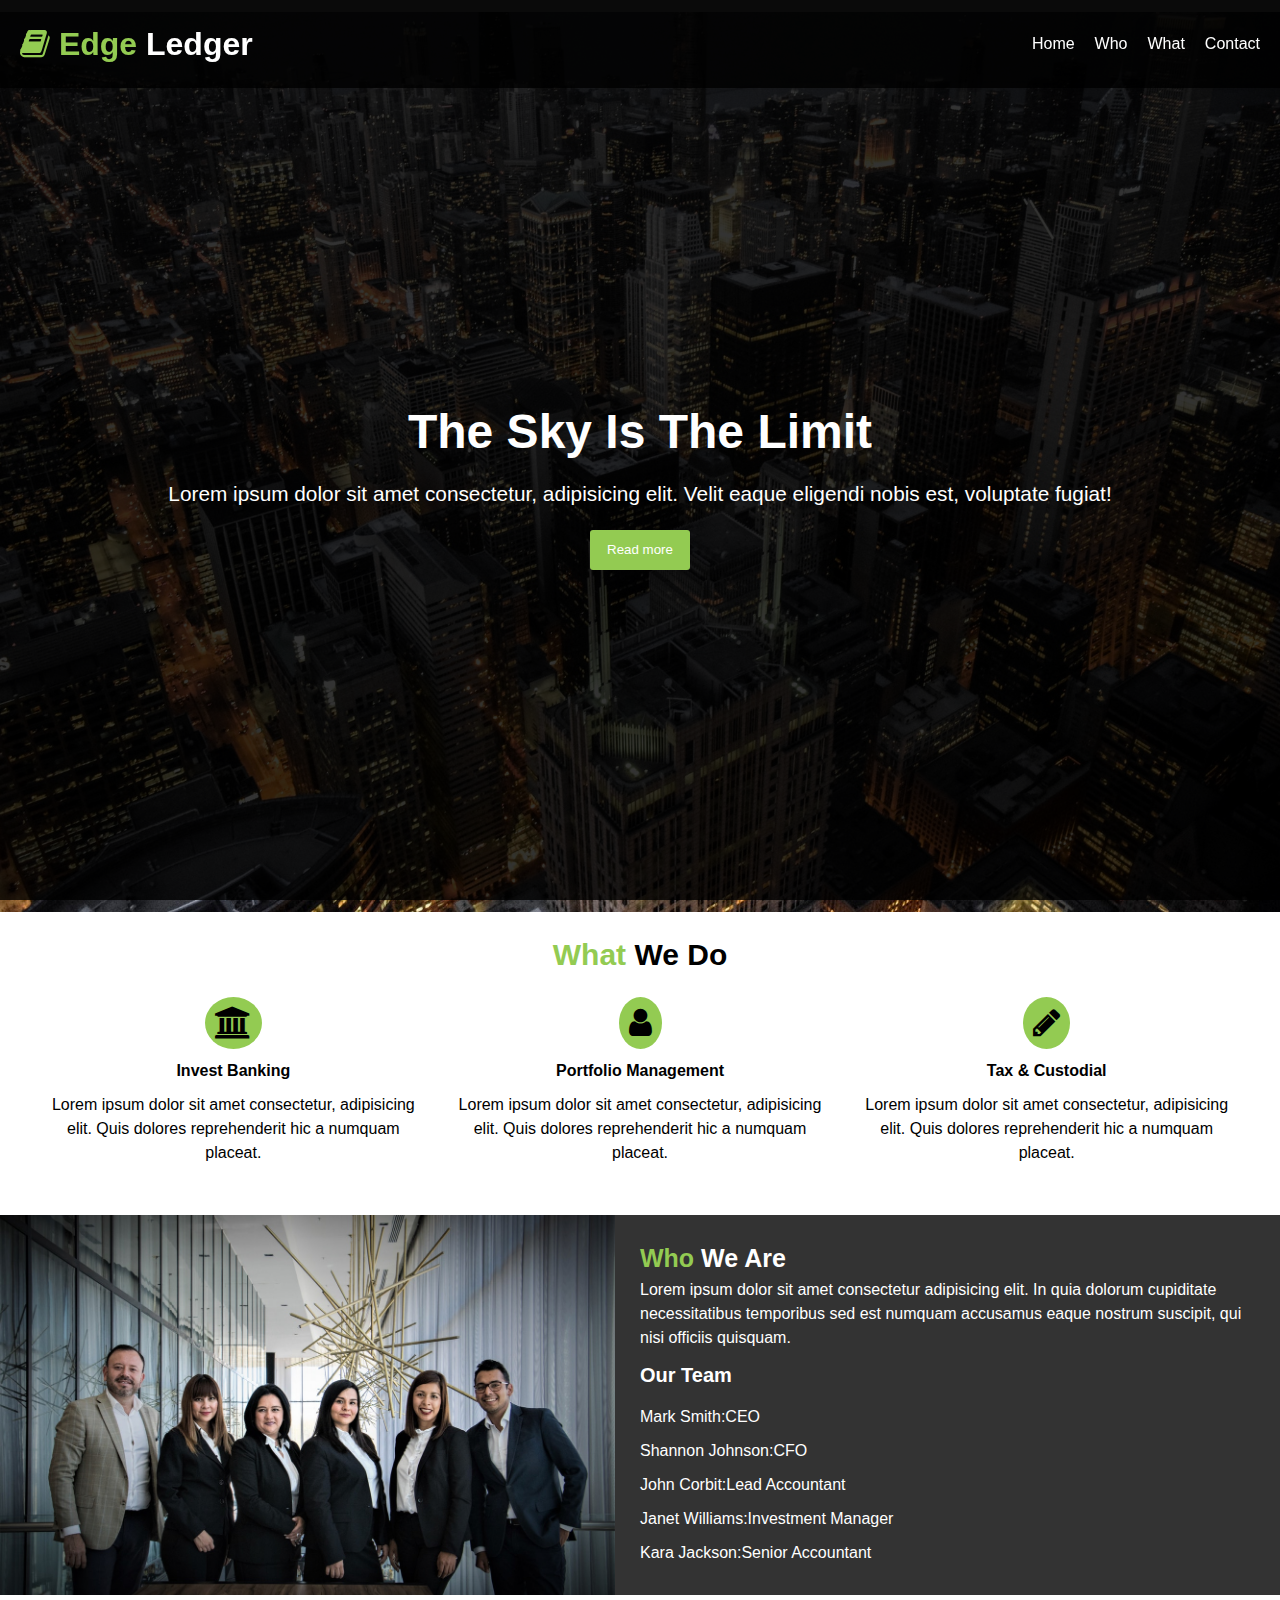
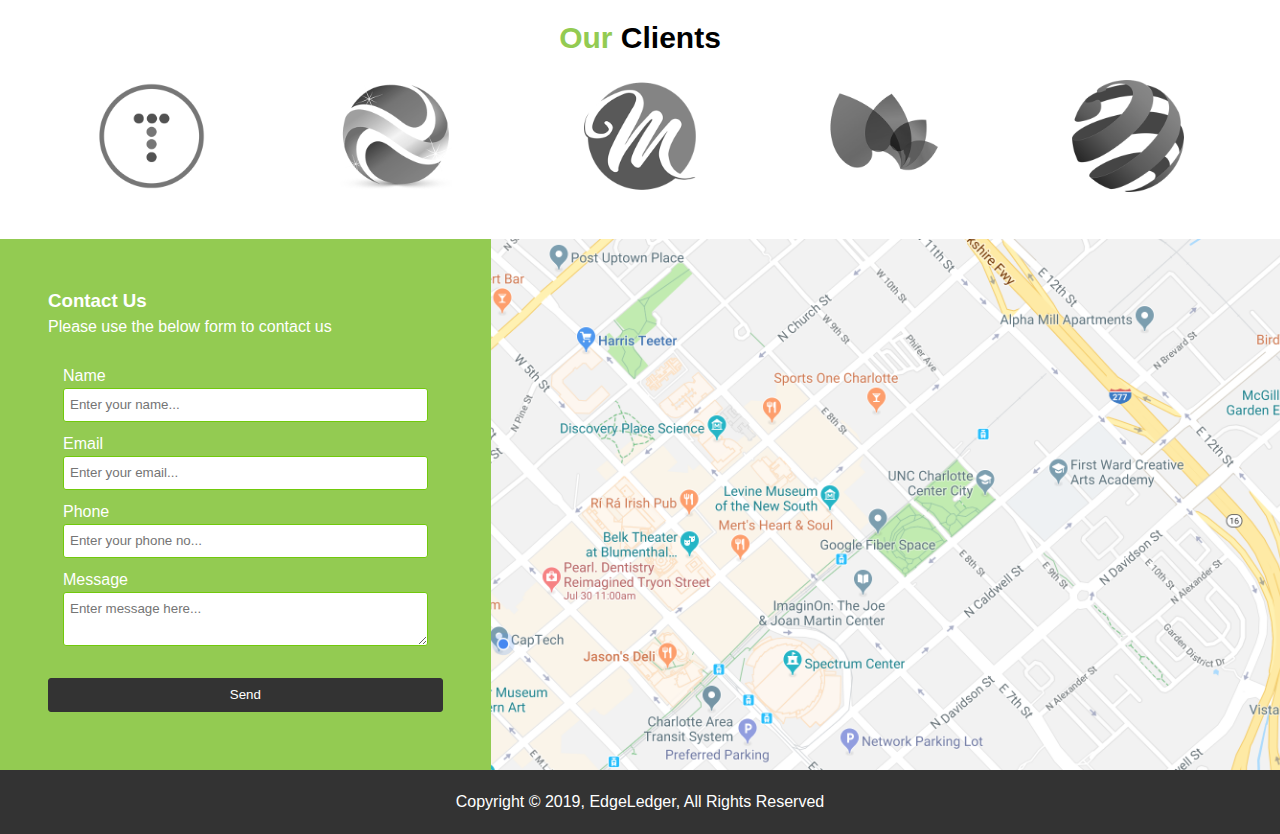
<file: edgeledger/index.html>
<!DOCTYPE html>
<html lang="en">
<head>
    <meta charset="UTF-8">
    <meta name="viewport" content="width=device-width, initial-scale=1.0">
    <title>Document</title>
    <link href="https://stackpath.bootstrapcdn.com/font-awesome/4.7.0/css/font-awesome.min.css" rel="stylesheet" integrity="sha384-wvfXpqpZZVQGK6TAh5PVlGOfQNHSoD2xbE+QkPxCAFlNEevoEH3Sl0sibVcOQVnN" crossorigin="anonymous">
    <link rel="stylesheet" href="css/style.css">
</head>
<body>

    <nav class="navbar">
        <h1 class="logo">
            <span class="text-success"><i class="fa fa-book"></i> Edge</span> Ledger
        </h1>
        <ul type="none">
            <li id="home">Home</li>
            <li id="who">Who</li>
            <li id="what">What</li>
            <li id="contact">Contact</li>
        </ul>
    </nav>

    <header>
        <div class="home">
            <h3>
                The Sky Is The Limit
            </h3>
            <p>Lorem ipsum dolor sit amet consectetur, adipisicing elit. Velit eaque eligendi nobis est, voluptate fugiat!</p>
            <button class="btn btn-success">Read more</button>
        </div>
    </header>

    <section class="what">
        <div class="container">
            <h3><span class="text-success">What</span> We Do</h3>
            <div class="items">
                <div class="item">
                   <i class="fa fa-university fa-2x"></i>
                   <h4>Invest Banking</h4>
                   <p>Lorem ipsum dolor sit amet consectetur, adipisicing elit. Quis dolores reprehenderit hic a numquam placeat.</p>
                </div>
                <div class="item">
                   <i class="fa fa-user fa-2x"></i>
                   <h4>Portfolio Management</h4>
                   <p>Lorem ipsum dolor sit amet consectetur, adipisicing elit. Quis dolores reprehenderit hic a numquam placeat.</p> 
                </div>
                <div class="item">
                   <i class="fa fa-pencil fa-2x"></i>
                   <h4>Tax & Custodial</h4>
                   <p>Lorem ipsum dolor sit amet consectetur, adipisicing elit. Quis dolores reprehenderit hic a numquam placeat.</p>  
                </div>
            </div>
        </div>
    </section>

    <div class="who">
        <div class="who-img"></div>
        <div class="who-text">
            <h3><span class="text-success">Who</span> We Are</h3>
            <p>Lorem ipsum dolor sit amet consectetur adipisicing elit. In quia dolorum cupiditate necessitatibus temporibus sed est numquam accusamus eaque nostrum suscipit, qui nisi officiis quisquam.</p>
            <h5>Our Team</h5>
            <ul type="none">
                <li>Mark Smith:CEO</li>
                <li>Shannon Johnson:CFO</li>
                <li>John Corbit:Lead Accountant</li>
                <li>Janet Williams:Investment Manager</li>
                <li>Kara Jackson:Senior Accountant</li>
            </ul>
        </div>
    </div>

    <div class="client">
        <div class="container">
            <h3><span class="text-success">Our</span> Clients</h3>
            <div class="items">
                <div class="item"><img src="image/logos/logo1.png" alt=""></div>
                <div class="item"><img src="image/logos/logo2.png" alt=""></div>
                <div class="item"><img src="image/logos/logo3.png" alt=""></div>
                <div class="item"><img src="image/logos/logo4.png" alt=""></div>
                <div class="item"><img src="image/logos/logo5.png" alt=""></div>
            </div>
        </div>
    </div>

    <div class="contact">
        <div class="container">
            <div class="form-section">
                <h3>Contact Us</h3>
                <p>Please use the below form to contact us</p>
                <div class="form">
                    <label for="name">Name</label>
                    <input type="text" id="name" placeholder="Enter your name...">
                    <label for="email">Email</label>
                    <input type="email" placeholder="Enter your email..." id="email">
                    <label for="phone">Phone</label>
                    <input type="tel" id="phone" placeholder="Enter your phone no...">
                    <label for="msg">Message</label>
                    <textarea type="text" id="msg" placeholder="Enter message here..."></textarea>
                </div>
                <button>Send</button>
            </div>
            <div class="map"></div>
        </div>
    </div>

    <footer>
        <p>Copyright &copy; 2019, EdgeLedger, All Rights Reserved</p>
    </footer>
</body>
</html>
</file>
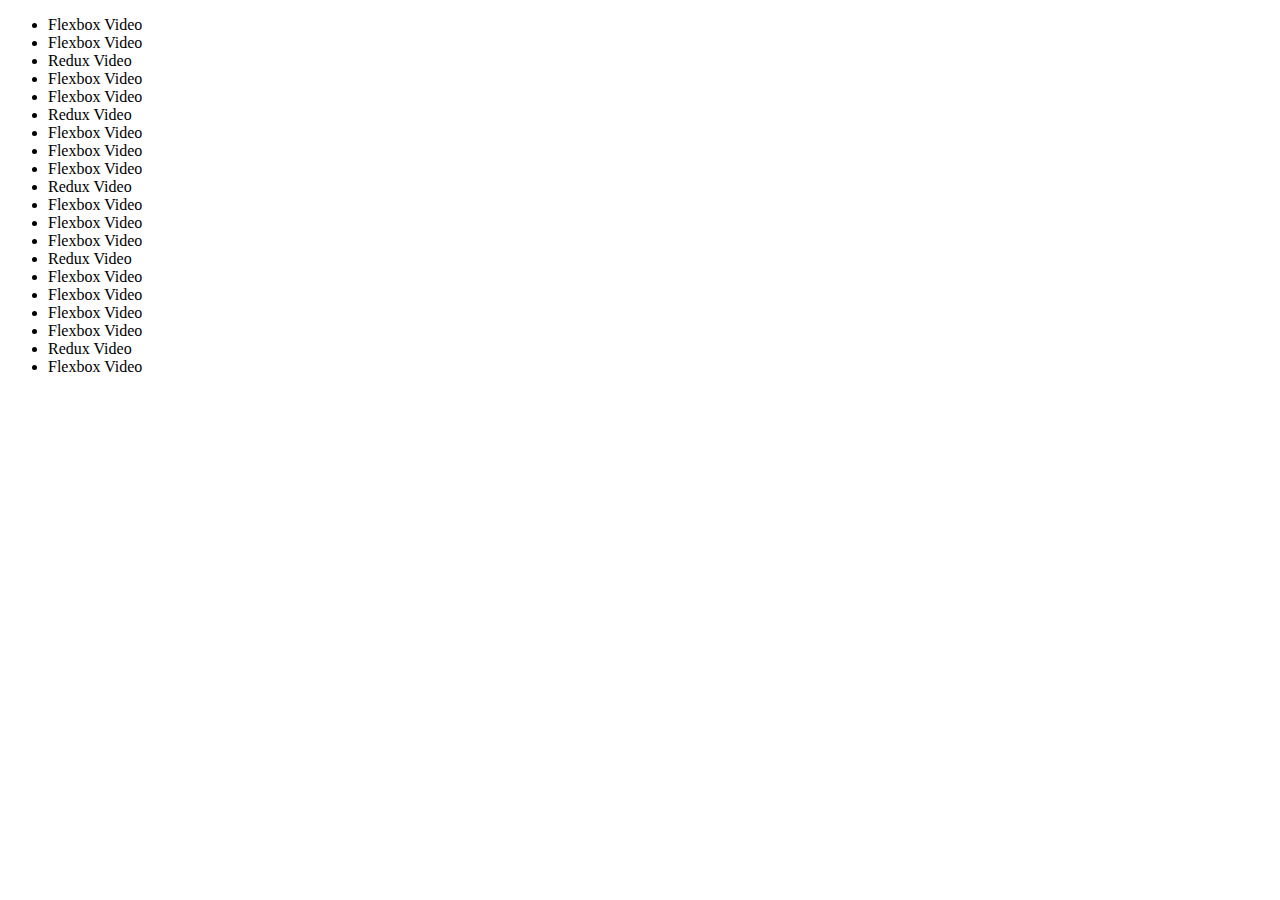
<file: ES6_sesson1/index.html>
<!DOCTYPE html>
<html lang="en">

<head>
    <meta charset="UTF-8">
    <meta name="viewport" content="width=device-width, initial-scale=1.0">
    <title>JS / ES6</title>
</head>

<body>
    <div>
        <ul>
            <li data-time="5:17">Flexbox Video</li>
            <li data-time="8:22">Flexbox Video</li>
            <li data-time="3:34">Redux Video</li>
            <li data-time="5:23">Flexbox Video</li>
            <li data-time="7:12">Flexbox Video</li>
            <li data-time="7:24">Redux Video</li>


            <li data-time="6:46">Flexbox Video</li>


            <li data-time="4:45">Flexbox Video</li>


            <li data-time="4:40">Flexbox Video</li>


            <li data-time="7:58">Redux Video</li>


            <li data-time="11:51">Flexbox Video</li>


            <li data-time="9:13">Flexbox Video</li>


            <li data-time="5:50">Flexbox Video</li>


            <li data-time="5:52">Redux Video</li>


            <li data-time="5:49">Flexbox Video</li>


            <li data-time="8:57">Flexbox Video</li>


            <li data-time="11:29">Flexbox Video</li>


            <li data-time="3:07">Flexbox Video</li>


            <li data-time="5:59">Redux Video</li>


            <li data-time="3:31">Flexbox Video</li>


        </ul>
    </div>
    <script src="main.js"></script>

</body>

</html>
</file>
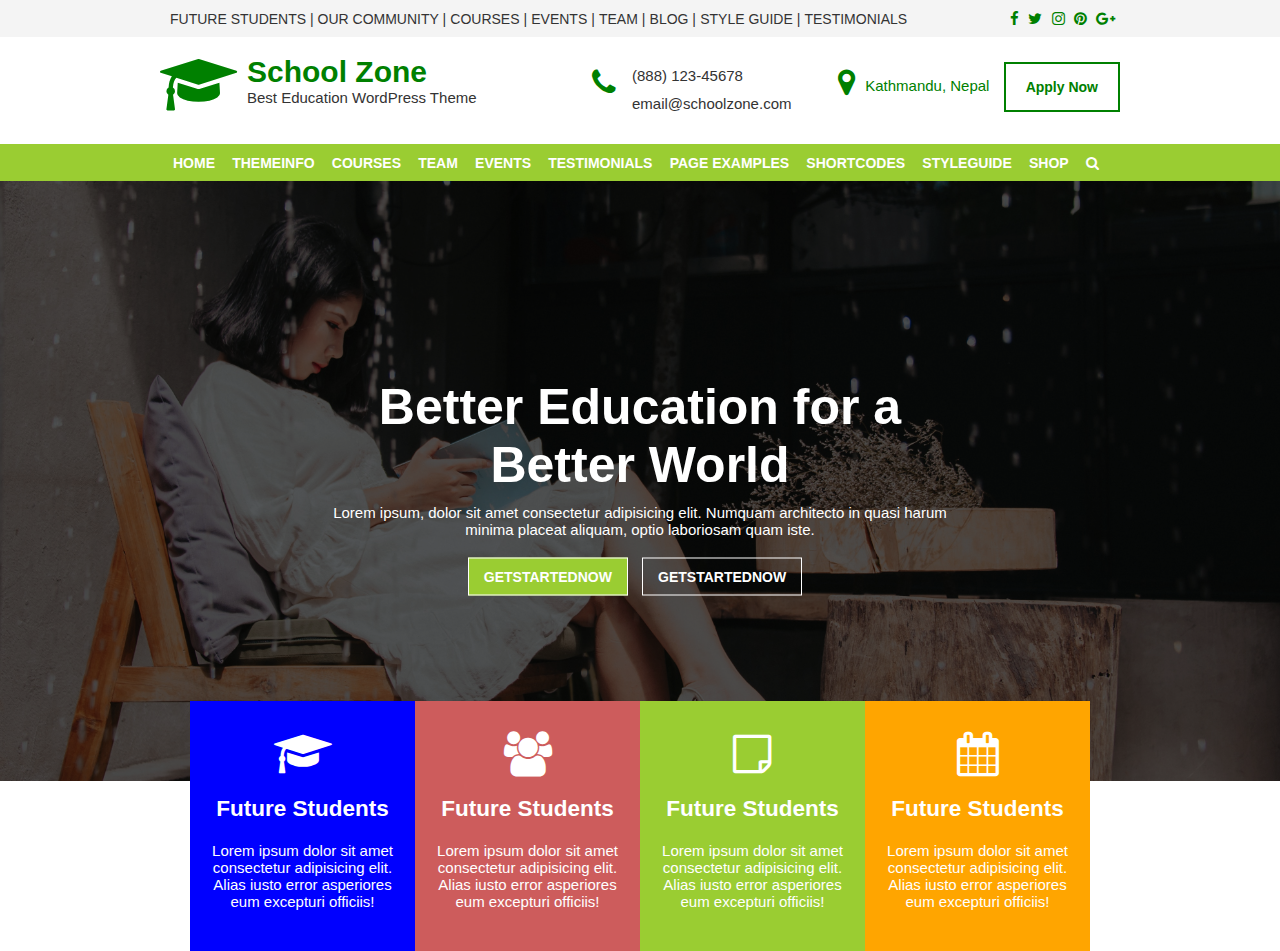
<file: hotel_website/index.html>
<!DOCTYPE html>
<html lang="en">

<head>
    <meta charset="UTF-8">
    <meta name="viewport" content="width=device-width, initial-scale=1.0">
    <link rel="stylesheet" href="style.css">
    <link href="https://stackpath.bootstrapcdn.com/font-awesome/4.7.0/css/font-awesome.min.css" rel="stylesheet" integrity="sha384-wvfXpqpZZVQGK6TAh5PVlGOfQNHSoD2xbE+QkPxCAFlNEevoEH3Sl0sibVcOQVnN" crossorigin="anonymous">
    <title>School Zone</title>
</head>

<body>
    <div class="main-container">
        <header>
            <nav class="top-navbar">
                <div class="container">
                    <div class="left-navbar">
                        <ul>
                            <li><a href="#"> FUTURE STUDENTS | </a></li>
                            <li><a href="#">OUR COMMUNITY |</a></li>
                            <li><a href="#">COURSES |</a></li>
                            <li><a href="#">EVENTS |</a></li>
                            <li><a href="#">TEAM |</a></li>
                            <li><a href="#">BLOG |</a></li>
                            <li><a href="#">STYLE GUIDE |</a></li>
                            <li><a href="#">TESTIMONIALS</a> </li>
                        </ul>
                    </div>
                    <div class="right-navbar">
                        <i class="fa fa-facebook" aria-hidden="true"></i>
                        <i class="fa fa-twitter" aria-hidden="true"></i>
                        <i class="fa fa-instagram" aria-hidden="true"></i>
                        <i class="fa fa-pinterest" aria-hidden="true"></i>
                        <i class="fa fa-google-plus" aria-hidden="true"></i>
                    </div>
            </nav>
    </div>
    <div class="clr"></div>
    <div class="container">
        <div class="heading-info">
            <i class="fa fa-graduation-cap fa-4x" aria-hidden="true"></i>
            <h1>School Zone</h1>
            <p>Best Education WordPress Theme </p>
        </div>
        <div class="contact-info">
            <div class="contact-details">
                <i class="fa fa-phone fa-2x" aria-hidden="true"></i>
                <p>(888) 123-45678</p>
                <p class="email-head">email@schoolzone.com</p>
            </div>
            <div class="location-info">
                <i class="fa fa-map-marker fa-2x" aria-hidden="true"></i>
                <span>Kathmandu, Nepal</span>
                <a href="#">Apply Now</a>
            </div>
        </div>
    </div>
    <div class="clr"></div>
    <div class="nav-container">
        <div class="container">
            <ul class="main-nav">
                <li><a href="#">HOME</a></li>
                <li><a href="#">THEMEINFO</a></li>
                <li><a href="#">COURSES</a></li>
                <li><a href="#">TEAM</a></li>
                <li><a href="#">EVENTS</a></li>
                <li><a href="#">TESTIMONIALS</a></li>
                <li><a href="#">PAGE EXAMPLES</a></li>
                <li><a href="#">SHORTCODES</a></li>
                <li><a href="#">STYLEGUIDE</a></li>
                <li><a href="#">SHOP</a></li>
                <li><a href="#"><i class="fa fa-search" aria-hidden="true"></i>
                    </a></li>
            </ul>
        </div>
    </div>
    </header>
    <div class="clr"></div>

    <section class="main-content">
        <div class="content">
            <div class="content-info">
                <h1 class="title">Better Education for a <br>Better World</h1>
                <p class="title-content">Lorem ipsum, dolor sit amet consectetur adipisicing elit. Numquam architecto in
                    quasi harum minima placeat aliquam, optio laboriosam quam iste.</p>
                <a href="#" class="g-btn">GETSTARTEDNOW</a>
                <a href="#">GETSTARTEDNOW</a>
            </div>
        </div>
    </section>
    <div class="course-container">
        <div class="box" id="box-1">
            <i class="fa fa-graduation-cap fa-3x" aria-hidden="true"></i>
            <h2>Future Students</h2>
            <p>Lorem ipsum dolor sit amet consectetur adipisicing elit. Alias iusto error asperiores eum excepturi
                officiis!</p>
        </div>
        <div class="box" id="box-2">
            <i class="fa fa-users fa-3x" aria-hidden="true"></i>

            <h2>Future Students</h2>
            <p>Lorem ipsum dolor sit amet consectetur adipisicing elit. Alias iusto error asperiores eum excepturi
                officiis!</p>
        </div>
        <div class="box" id="box-3">
            <i class="fa fa-sticky-note-o fa-3x" aria-hidden="true"></i>

            <h2>Future Students</h2>
            <p>Lorem ipsum dolor sit amet consectetur adipisicing elit. Alias iusto error asperiores eum excepturi
                officiis!</p>
        </div>
        <div class="box" id="box-4">
            <i class="fa fa-calendar fa-3x" aria-hidden="true"></i>

            <h2>Future Students</h2>
            <p>Lorem ipsum dolor sit amet consectetur adipisicing elit. Alias iusto error asperiores eum excepturi
                officiis!</p>
        </div>
    </div>
    </div>
</body>

</html>
</file>
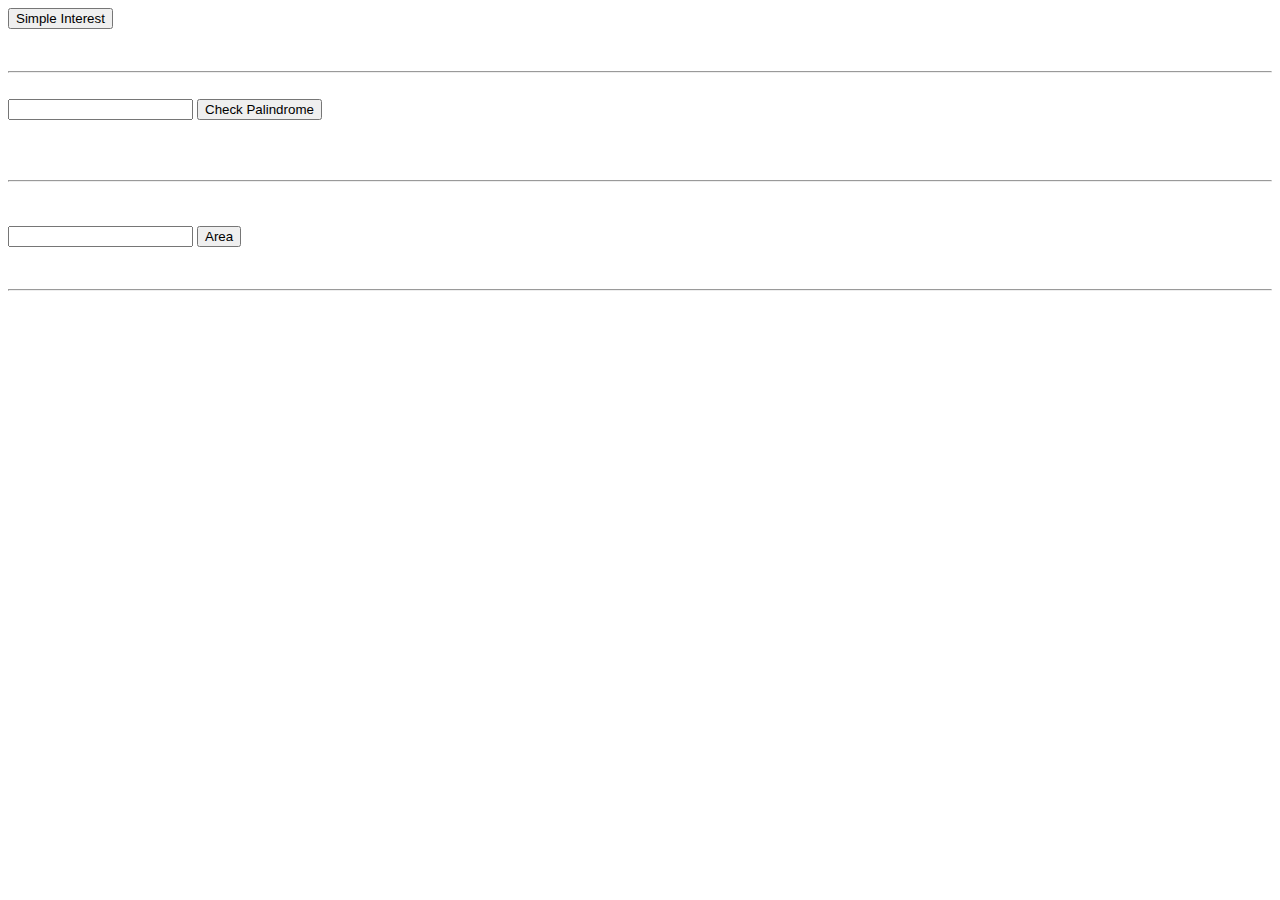
<file: js/index.html>
<!DOCTYPE html>
<html lang="en">
<head>
    <meta charset="UTF-8">
    <meta name="viewport" content="width=device-width, initial-scale=1.0">
    <title>Document</title>
    <script src="index.js"></script>
</head>
<body>
    <button onclick="calcSI()">Simple Interest</button>
    <p id="si"></p>
    <br>
    <hr> 
    <br>
    <input type="text" name="string" id="string">
    <button onclick="checkPalindrome()">Check Palindrome</button>
    <p id="result"></p>
    <br> <br>
    <hr>
    <br> <br>
    <input type="text" name="radius" id="radius">
    <button onclick="circleArea()">Area</button>
    <p id="area"></p>
    <br>
    <hr>
    <br> <br>
    
</body>
</html>
</file>
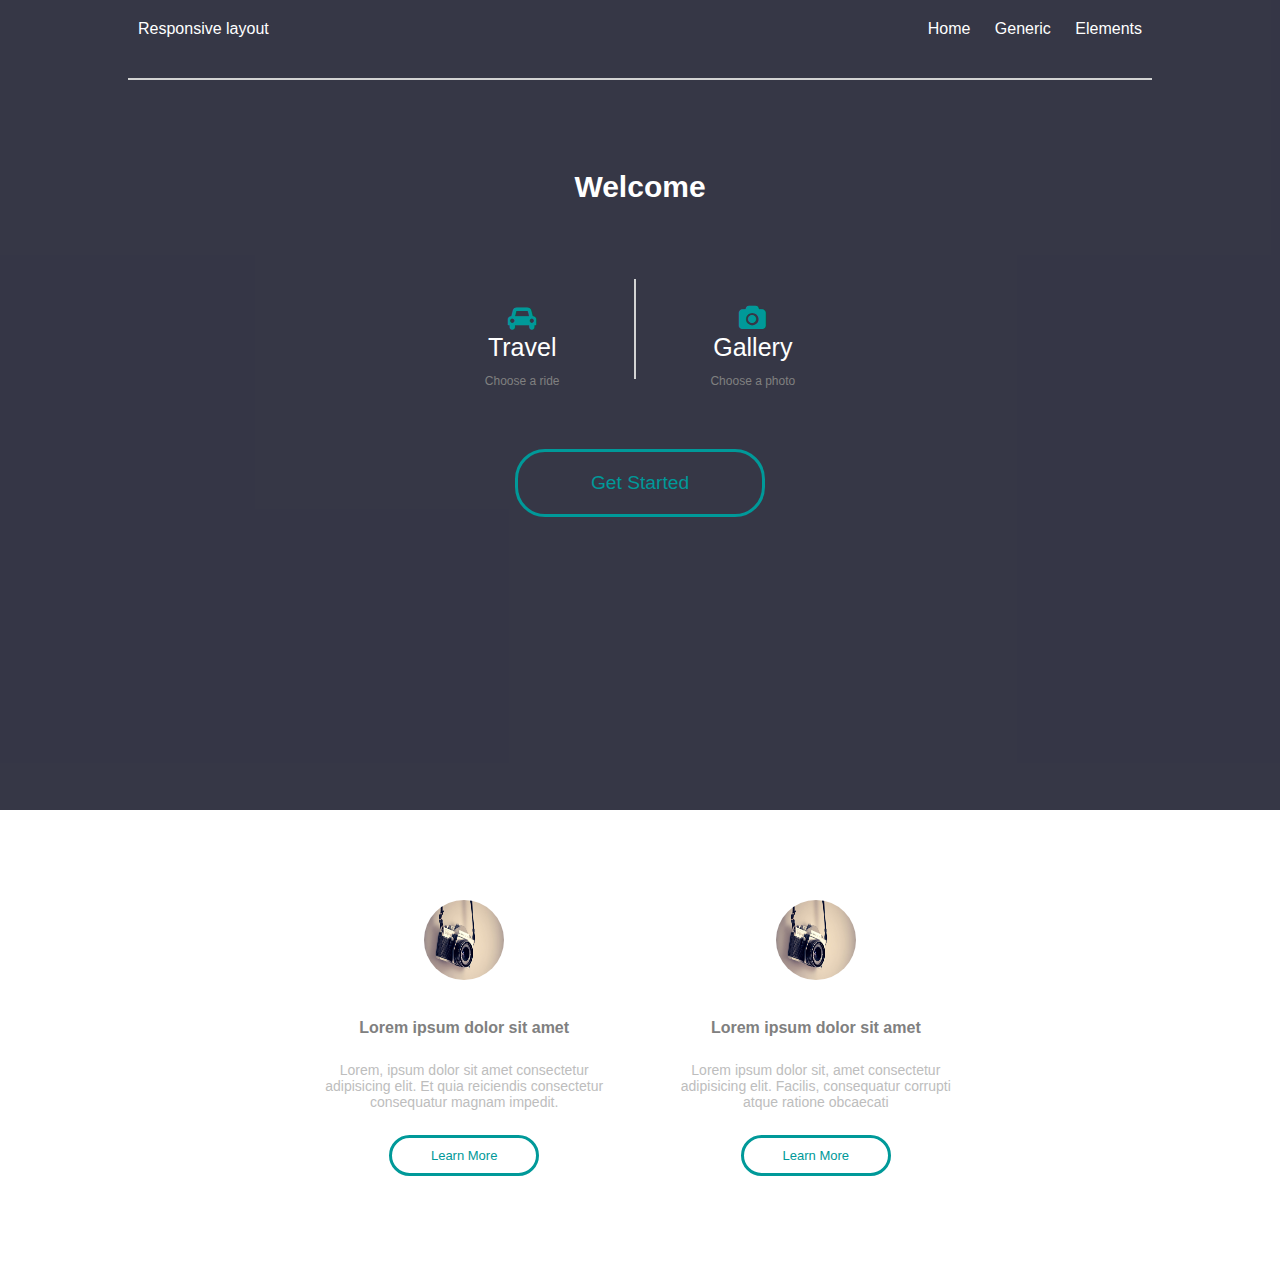
<file: responsive/index.html>
<!DOCTYPE html>
<html lang="en">
<head>
    <meta charset="UTF-8">
    <meta name="viewport" content="width=device-width, initial-scale=1.0">
    <title>Document</title>
    <link rel="stylesheet" href="style.css">
    <link href="https://stackpath.bootstrapcdn.com/font-awesome/4.7.0/css/font-awesome.min.css" rel="stylesheet" integrity="sha384-wvfXpqpZZVQGK6TAh5PVlGOfQNHSoD2xbE+QkPxCAFlNEevoEH3Sl0sibVcOQVnN" crossorigin="anonymous">
    <style>
        .sidenav {
          height: 100%;
          width: 0;
          position: fixed;
          z-index: 4;
          top: 0;
          right: 0;
          background-color: #009999;
          overflow-x: hidden;
          transition: 0.5s;
          padding-top: 60px;
        }

        .sidenav a {
          padding: 8px 8px 8px 32px;
          text-decoration: none;
          font-size: 25px;
          color: lightgray;
          display: block;
          transition: 0.3s;
        }

        .sidenav a:hover {
          color: #f1f1f1;
        }

        .sidenav .closebtn {
          position: absolute;
          top: 0;
          right: 25px;
          font-size: 36px;
          margin-left: 50px;
        }

        .bars{
            cursor: pointer;
        }

        @media screen and (max-height: 450px) {
            .sidenav {padding-top: 15px;}
            .sidenav a {font-size: 18px;}
        }
    </style>
</head>
<body>
    <div class="container">
       
        <div class="box">
            <div class="header_overlay"></div>
            <div class="header_image"></div>
            <div class="header">
                    <div class="nav">
                        <div class="left">
                            <a href="#">Responsive layout</a>
                        </div>
                        <div class="bars" onclick="openNav()">
                            <i class="fa fa-bars"></i>
                        </div>
                        <div class="right">
                          <a href="#">Home</a>
                          <a href="#">Generic</a>
                          <a href="#">Elements</a>
                        </div>
                    </div>
                  
            <div class="welcome">
                    <h2>Welcome</h2>
                <div class="icons">
                    <div class="travel">
                        <span><i class="fa fa-car"></i></span> <br>
                       <p>Travel</p>  
                        <span>Choose a ride</span>
                    </div>
                    <div class="vertical-line"></div>
                    <div class="gallery">
                        <span><i class="fa fa-camera"></i></span> <br>
                       <p>Gallery</p> 
                        <span>Choose a photo</span> 
                    </div>
                </div>
                <button>Get Started</button>
            </div>
            </div>
        </div>
       
        <div class="main">
            <div class="row">
                <div class="card">
                  <img src="camera.jpg" alt="">
                  <h3>Lorem ipsum dolor sit amet</h3>
                  <p>Lorem, ipsum dolor sit amet consectetur adipisicing elit. Et quia reiciendis consectetur consequatur magnam impedit.</p>
                  <button>Learn More</button>
                </div>
                <div class="card">
                   <img src="camera.jpg" alt="">
                   <h3>Lorem ipsum dolor sit amet</h3>
                   <p>Lorem ipsum dolor sit, amet consectetur adipisicing elit. Facilis, consequatur corrupti atque ratione obcaecati </p>
                    <button>Learn More</button>
                </div>
            </div>
        </div>
        <div id="mySidenav" class="sidenav">
            <a href="javascript:void(0)" class="closebtn" onclick="closeNav()">&times;</a>
            <a onclick="closeNav()" href="#">Home</a>
            <a onclick="closeNav()" href="#">Generic</a>
            <a onclick="closeNav()" href="#">Elements</a>
          </div>   
    </div>
    <script>
        function openNav() {
          document.getElementById("mySidenav").style.width = "250px";
        }
        
        function closeNav() {
          document.getElementById("mySidenav").style.width = "0";
        }
    </script>
</body>
</html>
</file>
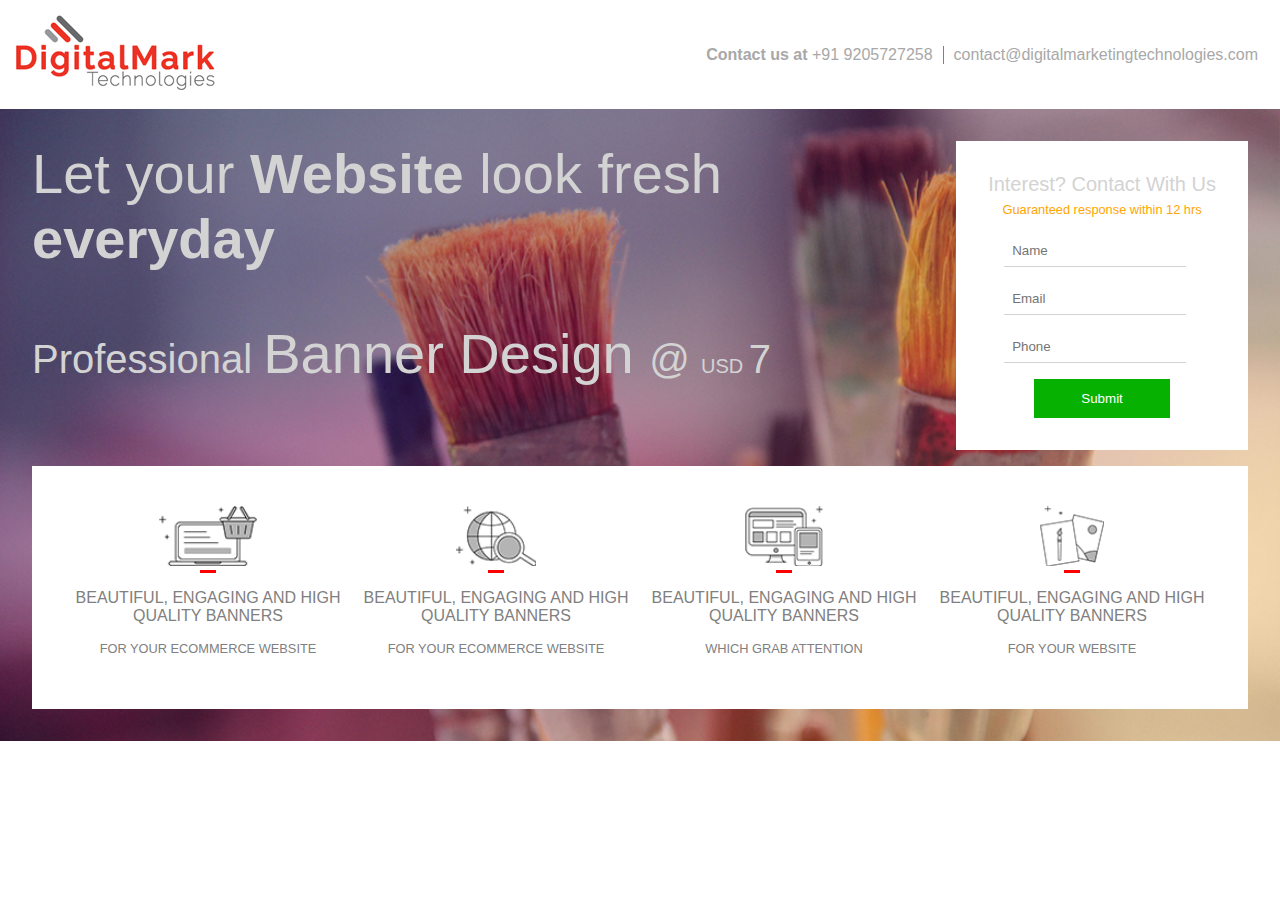
<file: edgeledger/BhupeshChikaraLiveTest/index.html>
<!DOCTYPE html>
<html lang="en">
<head>
    <meta charset="UTF-8">
    <meta name="viewport" content="width=device-width, initial-scale=1.0">
    <title>Document</title>
    <link rel="stylesheet" href="style.css">
</head>
<body>
    <div class="header">
        <div class="logo">
            <img src="images/logo.jpg" alt="">
        </div>
       <ul type="none">
           <li><strong> Contact us at </strong> +91 9205727258</li>
           <li>contact@digitalmarketingtechnologies.com</li>
       </ul> 
    </div>
    <div class="main">
        <div class="container">
            <div class="left-content">
                <div class="l-heading">
                    Let your <strong>Website</strong>  look fresh <strong>everyday</strong>
                </div>
                <div class="m-heading">
                    Professional <span class="l-heading"> Banner Design </span> @ <span class="s-heading"> USD </span> 7
                </div>
            </div>
            <div class="form-sectoin">
                <div class="form-container">
                    <div class="s-heading">
                      Interest? Contact With Us <br>
                      <span>Guaranteed response within 12 hrs</span>
                    </div>
                    <div class="form">
                       <input type="text" placeholder="Name" id="name">
                       <input type="text" placeholder="Email" id="email">
                       <input type="text" placeholder="Phone" id="phn">
                       <button>Submit</button>
                    </div>
                </div>
            </div>
        </div>
        <div class="items">
            <div class="item">
                <img src="images/icon1.png" alt="">
                <span></span>
                <div class="xs-heading">
                    <p>
                        BEAUTIFUL, ENGAGING AND HIGH QUALITY BANNERS
                    </p>
                    <p>
                        FOR YOUR ECOMMERCE WEBSITE
                    </p>
                </div>
            </div>
            <div class="item">
                <img src="images/icon2.png" alt="">
                <span></span>
                <div class="xs-heading">
                    <p>
                        BEAUTIFUL, ENGAGING AND HIGH QUALITY BANNERS
                    </p>
                    <p>
                        FOR YOUR ECOMMERCE WEBSITE
                    </p>
                </div>
            </div>
            <div class="item">
                <img src="images/icon3.png" alt="">
                <span></span>
                <div class="xs-heading">
                    <p>
                        BEAUTIFUL, ENGAGING AND HIGH QUALITY BANNERS
                    </p>
                    <p>
                        WHICH GRAB ATTENTION
                    </p>
                </div>
            </div>
            <div class="item">
                <img src="images/icon4.png" alt="">
                <span></span>
                <div class="xs-heading">
                    <p>
                        BEAUTIFUL, ENGAGING AND HIGH QUALITY BANNERS
                    </p>
                    <p>
                        FOR YOUR WEBSITE
                    </p>
                </div>
            </div>
        </div>
    </div>
</body>
</html>
</file>
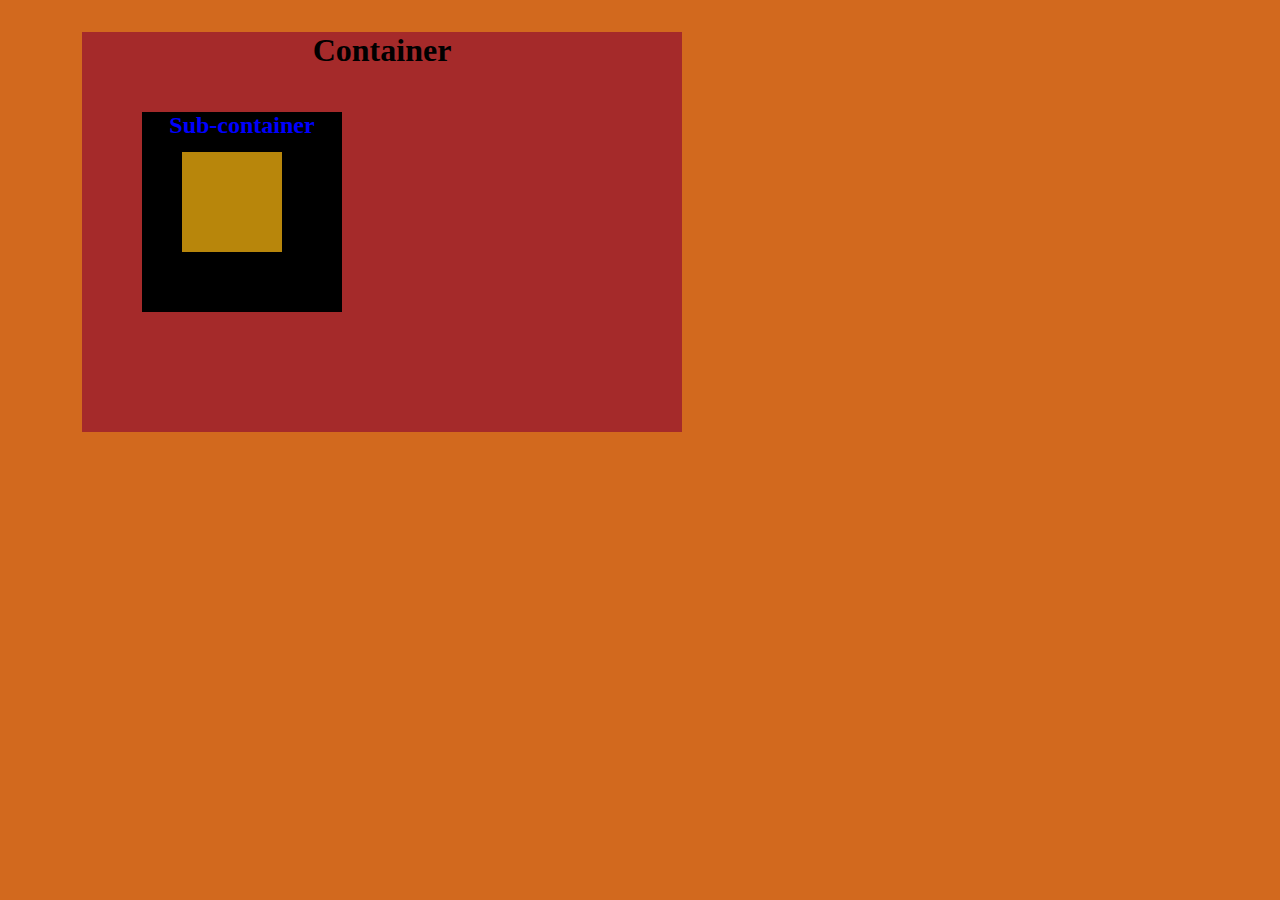
<file: doubt.html>
<!DOCTYPE html>
<html lang="en">

<head>
    <meta charset="UTF-8">
    <meta name="viewport" content="width=device-width, initial-scale=1.0">
    <title>Document</title>
</head>
<style>
    * {
        margin: 0;
        padding: 0;
        box-sizing: border-box;
    }

    body {
        background: chocolate;
        position: relative;
        /* top: 10%;
        left: 10%; */

    }
    .container {
        position: relative;
        left: 50px;
        width: 600px;
        height: 400px;
        background: brown;
        margin: 2rem;
        text-align: center;   
    }
    .sub-container {
        height: 200px;
        width: 200px;
        background: black;
        position: absolute;
        text-align: center;
        top: 20%;
        left: 10%;
    }
    .box {
        height: 100px;
        width: 100px;
        top: 20%;
        left: 20%;
        position: absolute;
        
        background: darkgoldenrod;
    }
    h2 {
        color: blue;
    }
</style>

<body>
    <div class="container">
        <h1>Container</h1>
        <div class="sub-container">
            <h2>Sub-container</h2>
            <div class="box">
        
            </div>
        </div>
      
    </div>
</body>

</html>
</file>
<file: edgeledger/css/style.css>
*{
    margin: 0;
    padding: 0;
    box-sizing: border-box;
    font-family: Arial, Helvetica, sans-serif;
    line-height: 1.5;
}

/* Navbar */
.navbar{
    display: flex;
    background-color: rgba(0, 0, 0, 0.8);
    color: white;
    padding: 10px;
    z-index: 1;
    position: sticky;
    top: 0;
    justify-content: space-between;

}
h1{
    padding: 10px;
}
.text-success{
    color: #93cb52;
}
.navbar ul{
    display: flex;
    align-items: center;
}
.navbar ul li{
    padding: 10px;
    cursor: pointer;
}
.navbar ul li:hover {
    background-color: #93cb52;
    border-radius: 3px;
}

/* home */
header{
    background:url('../image/showcase.jpg') no-repeat center center/cover;
    height: 100vh;
    margin-top: -76px;
}
.home{
    display: flex;
    flex-direction: column;
    text-align: center;
    justify-content: center;
    align-items: center;
    height: 100%;
    color: white;
    padding-top: 76px;
    /* Overlay */
    position: absolute;
    left: 0;
    top: 0;
    right: 0;
    bottom: 0;
    background: rgba(0, 0, 0, 0.8);
}
.home h3{
    font-size: 3rem;
}
.home p{
    font-size: 1.3rem;
    padding: 10px;
}
.btn{
    padding: 10px;
    border: none;
    border-radius: 3px;
    color: white;
    width: 100px;
    cursor: pointer;
    margin: 10px;
}
.btn-success{
    background-color: #93cb52;
}
.btn-success:hover{
    background-color: #71c90c;
}

/* section : what we do */
.what{
    padding: 20px;
}
.what .container h3{
    font-size: 30px;
    text-align: center;
}
.items{
    display: flex;
    text-align: center;
    padding: 10px;
}
.item{
    flex: 1;
    padding: 10px;
}
.item i {
    background-color: #93cb52;
    border-radius: 50%;
    padding:10px;
    margin-bottom: 10px;
}
.item p{
    margin: 10px;
}
.who{
    display: flex;
}
.who-img{
  background: url('../image/people.jpg') no-repeat center center/cover;
  flex: 1;
}
.who-text{
    background-color: #333;
    color: white;
    padding: 25px;
    flex: 1;
}
.who-text h3{
    font-size: 25px;
}
.who-text h5{
    font-size: 20px;
    margin: 10px;
    margin-left: 0;
}
.who-text ul li{
    padding:5px 0px;
}
.client{
    padding: 20px;
}
.item img{
    margin: auto;
    width: 50%;
}
.contact{
    background-color: #93cb52;
    color: white;
}
.contact .container{
    display: flex;
}
.client .container h3{
    font-size: 30px;
    text-align: center;
}
.form-section{
    padding: 3rem;
    flex: 1;
}
.map{
    flex: 2;
    background: url('../image/map.png') no-repeat center center/cover;
}
.form{
    padding: 15px;
    text-align: center;
}
label{
    text-align: left;
    display: block;
    margin-top: 10px;
}
input,textarea{
    width: 100%;
    padding: 6px;
    border: 1px solid #71c90c;
    border-radius: 3px;
}
.form-section button{
    width: 100%;
    background-color: #333;
    border-radius: 3px;
    border: 1px solid #333;
    cursor: pointer;
    padding: 6px;
    margin: 10px 0px;
    color: white;
}
footer{
    text-align: center;
    padding: 20px;
    background-color: #333;
    color: white;
}
</file>
<file: hotel_website/style.css>
* {
    box-sizing: border-box;
    margin: 0;
    padding: 0;
   
}
body {
    font-family: sans-serif, Arial, Helvetica;    
    font-size: 15px;
}
.container {
    max-width: 1000px;
    overflow: auto;
    margin: auto;
    padding: 0px 20px;
}
.clr {
    clear: both;
    display: block;
}
.top-navbar {
    background:  #f4f4f4;
    overflow: auto;
}
.left-navbar {
    float: left;
    padding: 10px;
    
}
.left-navbar li {
    list-style: none;
    display: inline;
}
.left-navbar a{
    color : #333;  
    text-decoration: none; 
    font-size: 14px;
}
.left-navbar a:hover {
    color: coral;
}
.right-navbar {
    float: right;
    padding: 10px 0px;
}
.right-navbar i {
    padding-right: 5px;
    color: green;
    cursor: pointer;
}

/* Heading-Info */
.heading-info {
    color: green;
    float: left;
    width: 45%;
    /* margin: 25px 0px; */
    padding: 18px 0px;
}
.heading-info i{
    float: left;
    margin-right: 10px;
    color: green
}
.heading-info p {
    color: #333;
}
.contact-info {
    float: right;
    width: 55%;
    padding: 20px 0px;
    color: green;
}
.contact-info .contact-details {
    width: 40%;
    float: left;
    margin-right: 35px;
    margin-top: 10px;
}
.contact-info .contact-details i {
    float: left;
    /* margin-right: 15px; */
}
.contact-info .contact-details p {
    margin-left: 40px;
    color: #333;
}
.contact-info .contact-details .email-head {
    margin-left: 40px;
    line-height: 0;
    color: #333;
}
.contact-info .location-info i {
    float: left;
    margin-right: 10px;
    margin-top: 10px;
}

.contact-info .location-info span {
    display: inline-block;
    margin-top: 20px;
}
.contact-info .location-info a {
    font-weight: bold;
    text-decoration: none;
    color: green;
    border: 2px solid green;
    padding: 15px 20px;
    font-size: 14px;
    float: right;
    margin-top: 5px;
}

/* main nav */
.nav-container {
    background: yellowgreen;
    overflow: auto;
}
.main-nav {
    margin: 10px 0px;
}
.main-nav  li {
    list-style: none;
    display: inline;
}
.main-nav li a {
    text-decoration: none;
    color: white;
    font-weight: bold;
    font-size: 14px;
    margin-left: 13px;

} 

/* image section */

.main-content {
    background: url('back-1.jpg') no-repeat center center/cover;
    height: 600px;
    width: 100%;
    z-index: 1;
}
.main-content .content {
    height: 600px;
    width: 100%;
    background-color: rgba(0,0,0,0.5);
    z-index: 2;
    color: white;
    position: relative;
    z-index: 2;

}
.main-content .content .content-info{
    position: absolute;
    top: 50%;
    left: 50%;
    transform: translate(-50%,-50%);
    text-align: center;
    z-index: 3;
}
.main-content .content-info .title {
    font-size: 50px;
    margin-bottom: 10px;
}
.main-content .content-info .title-content {
    margin-bottom: 30px;
}
.main-content .content-info a {
    text-decoration: none;
    color: white;
    padding: 10px 15px;
    border: 1px solid white;
    margin-right: 10px;
    font-size: 14px;
    font-weight: bold;
}
.main-content .content-info .g-btn {
    background: yellowgreen;
}


/* final section */

.course-container {
    position: relative;
    max-width: 900px;
    margin: auto;
    margin-top: -80px;
    z-index: 10;
}
.course-container .box {
    height:250px;
    width: 25%;
    float: left;
    text-align: center;
    color: #fff;
    padding: 30px 20px;

}
#box-1 {
    background: blue;
    
}
#box-2 {
    background: indianred;
}
#box-3 {
    background: yellowgreen;
}
#box-4 {
    background: orange;
}
#box-1 i,p ,h2{
    margin-bottom: 20px;
}
#box-2 i,p ,h2{
    margin-bottom: 20px;
}
#box-3 i,p ,h2{
    margin-bottom: 20px;
}
#box-4 i,p ,h2{
    margin-bottom: 20px;
}
</file>
<file: responsive/style.css>
*{
    margin: 0;
    padding:0;
    font-family: Arial, Helvetica, sans-serif;
}
.box{
    position: relative;
    background-color: rgb(240, 240, 240);
    height: 90vh;
}
.nav{
    border-bottom: 2px solid lightgray;
    padding: 20px 0px 40px 0px;
    width: 80%;
    overflow: auto;
    margin: auto;
    margin-bottom: 20px;
}
.header{
    position: absolute;
    top: 0;
    opacity: 1;
    width: 100%;
    z-index: 3;
}
.header_image{
    position: absolute;
    width: 100%;
    height: 90vh;
    z-index: 1;
    top: 0;
    background: url('https://raw.githubusercontent.com/solodev/transparent-overlay/master/overlay-img-1.jpg') no-repeat center center/cover;
}
.header_overlay{
    position: absolute;
    top: 0;
    width: 100%;
    background-color: rgba(27, 28, 46, 0.877);
    overflow:hidden;
    height: 90vh;
    z-index: 2;
}
a{
    text-decoration: none;
    color: white;
    margin: 10px;
}
.left{
    float: left;
}
.right{
    float: right;
}
.welcome{
    text-align: center;
}
.welcome h2{
    font-size: 30px;
    color: white;
    padding-top: 10px;
    padding-bottom: 10px;
    margin-top: 80px;
    margin-bottom: 20px;
}
.gallery{
    display: inline-block;
    vertical-align: middle;
    padding: 20px;
    height: 100px;
    margin-top: 50px;
    margin-left:50px;
    font-size: 25px;
    color: white;
}
.gallery span:last-child{
    font-size:12px;
    color: gray;
}
.travel{
    display: inline-block;
    vertical-align: middle;
    padding: 20px;
    height: 100px;
    margin-top: 50px;
    font-size: 25px;
    color: white;
    margin-right: 50px;
}
.travel span:last-child{
    font-size:12px;
    color: gray;
}
.vertical-line{
    display: inline-block;
    border-right: 2px solid lightgray;
    vertical-align: middle;
    height: 100px;
}
.fa{
    color: #009999;
    font-size: 20px;
}
button{
    padding: 20px;
    margin: 25px;
    background-color: transparent;
    color:#009999;
    width: 250px;
    border: 3px solid #009999;
    border-radius: 30px;
    cursor: pointer;
    font-size: larger;
}
.bars{
    display: none;
}
button:hover{
    color: white;
    background-color: #009999;
}
.row{
  width: 80%;
  margin: 70px auto;
  text-align: center;
}
.card{
    width: 30%;
    display: inline-block;
    text-align: center;
    padding: 20px;
    margin: 0 auto;
}
.card img{
   width: 80px;
   height: 80px;
   border-radius: 50%;
   margin-bottom: 20px;
}
.card button{
    padding:10px;
    margin:15px 0 15px 0;
    width: 150px;
    font-size: small;
}
.card h3{
    color:gray;
    font-size: 16px;
    padding: 15px;
}
.card p{
    color: rgb(189, 189, 189);
    font-size: 14px;
    padding: 10px;
}
@media screen and (max-width: 768px){
    .nav .right{
        display: none;
    }
    .nav .bars{
        display: block;
        color: lightgray;
        float: right;
        padding: 10px;
        font-size: 20px;
    }
    .nav .left{
        padding: 10px;
    }
    .bars .fa{
        color:lightgray
    }
    .card{
        display: block;
        width: 80%;
    }
    .card img{
        width: 120px;
        height: 120px;
    }
}

@media screen and (max-width:450px){
    .gallery{
        display: block;
        width: 60%;
        margin: 0 auto;
    }
    .vertical-line{
        display: none;
        margin: 0;
    }
    .travel{
        display: block;
        width: 60%;
        margin: 0 auto;
    }
    .welcome h2{
        margin-top: 20px;
    }
    .nav{
        padding-bottom: 20px;
    }
    .welcome button{
        padding: 10px;
        margin: 15px;
    }
}
</file>
<file: edgeledger/BhupeshChikaraLiveTest/style.css>
*{
    box-sizing: border-box;
}
body{
    margin: 0;
    padding: 0;
    font-family: Arial, Helvetica, sans-serif;
}
.header{
    position: sticky;
    top: 0;
    background-color: rgba(255, 255, 255, 0.5);
    /* opacity: 0.9; */
    display: flex;
    justify-content: space-between;
    align-items: center;
    padding: 0.75rem;  
}
.header ul{
    display: flex;
    padding: 0;
    justify-content: center;
}
.header ul li{
    padding:0 10px;
    color: rgb(168, 168, 168);
}
.header ul li:first-child{
    border-right: 1px solid gray;
}
.main{
    background: url('images/background-img.jpg') center center/cover;
    padding:2rem;  
}
.container{
    display: flex;
    z-index: 2;
}
.left-content{
    flex: 2;
}
.l-heading{
    font-size: 3.5rem;
    margin-bottom: 50px;
    color: lightgray;
}
.m-heading{
    font-size: 2.5rem;
    margin-bottom: 50px;
    color: lightgray;
}
.s-heading{
    font-size: 1.25rem;
    color: lightgray;
}
.s-heading span{
    color: orange;
    font-size: 0.8rem;
}


.form-section {
    flex:1;
}
.form-container{
    background-color: white;
    width: 100%;
    text-align: center;
    padding: 2rem;
    color: gray;
}
.form button{
   border:none;
   background-color: rgb(7, 177, 2);
   padding: 12px;
   color: white;
   width: 60%;
}
.form input {
    display: block;
    width: 80%;
    border: none;
    border-bottom: 1px solid lightgray;
    padding: 0.5rem;
    margin: 1rem;
}
.items{
    display: flex;
    background-color: white;
    padding: 2rem;
    margin-top: 1rem;
}
.item{
    flex: 1;
    text-align: center;
    padding: 0.5rem;
}
.xs-heading{
    font-size: 1rem;
    color: gray;
}
.xs-heading p:last-child{
    font-size: 0.8rem;
}
.item img{
   height: 60px;
}
.item span{
    border-bottom: 3px solid red;
    display: block;
    width: 16px;
    margin: 0 auto;
}

@media screen and (max-width:1024px){
  .form-container{
    padding: 15px;
  }
  .container{
    display: block;
  }
  .left-content{
    text-align: center; 
  }
  .form-container {
    width: 60%;
    margin:0 auto;
  }
  .header{
    display: block;
    text-align: center;
   }

}

@media screen and (max-width:768px){
    
    .container{
        display: block;
    }
    .left-content{
       text-align: center; 
    }
    .form-container {
        width: 60%;
        margin:0 auto;
    }
    .header{
        display: block;
        text-align: center;
    }
    .items{
        display: block;
    }
}
@media screen  and (max-width:500px){
    .header ul{
        display: flex;
        flex-flow: column;
        flex-wrap: wrap;
    }
    .header ul li:first-child{
        border: none;
    }
    .form-container {
        width: 80%;
        margin:0 auto;
    }
}
@media screen and (max-width:3px){
    .header ul{
        display: block;
    }
}
</file>
